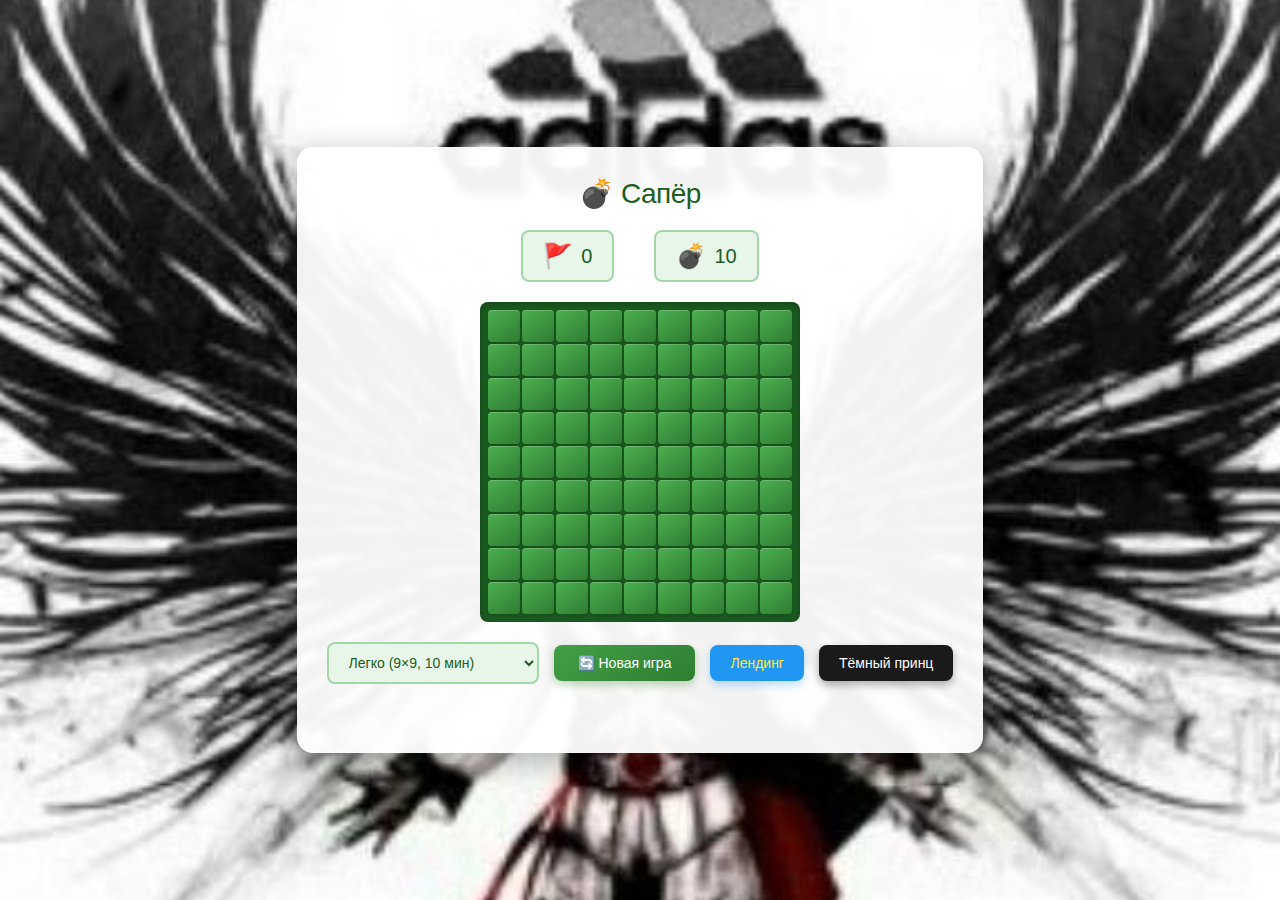
<file: index.html>
<!DOCTYPE html>
<html lang="ru">
<head>
    <meta charset="UTF-8">
    <meta name="viewport" content="width=device-width, initial-scale=1.0">
    <title>Google Сапёр</title>
    <link rel="stylesheet" href="styles.css">
</head>
<body>
    <div class="container">
        <h1>💣 Сапёр</h1>
        
        <div class="game-info">
            <div class="info-box">
                <span class="icon">🚩</span>
                <span id="flags-count">0</span>
            </div>
            <div class="info-box">
                <span class="icon">💣</span>
                <span id="mines-count">10</span>
            </div>
        </div>

        <div class="game-board" id="game-board"></div>

        <div class="controls">
            <select id="difficulty">
                <option value="easy">Легко (9×9, 10 мин)</option>
                <option value="medium">Средне (16×16, 40 мин)</option>
                <option value="hard">Сложно (16×30, 99 мин)</option>
            </select>
            <button id="restart-btn">🔄 Новая игра</button>
            <a href="ssilka.html" class="nav-btn nav-btn-blue">Лендинг</a>
            <a href="dark_prince.html" class="nav-btn nav-btn-black">Тёмный принц</a>
        </div>

        <div id="message" class="message"></div>
    </div>

    <script src="script.js"></script>
    
</body>
</html>
</file>
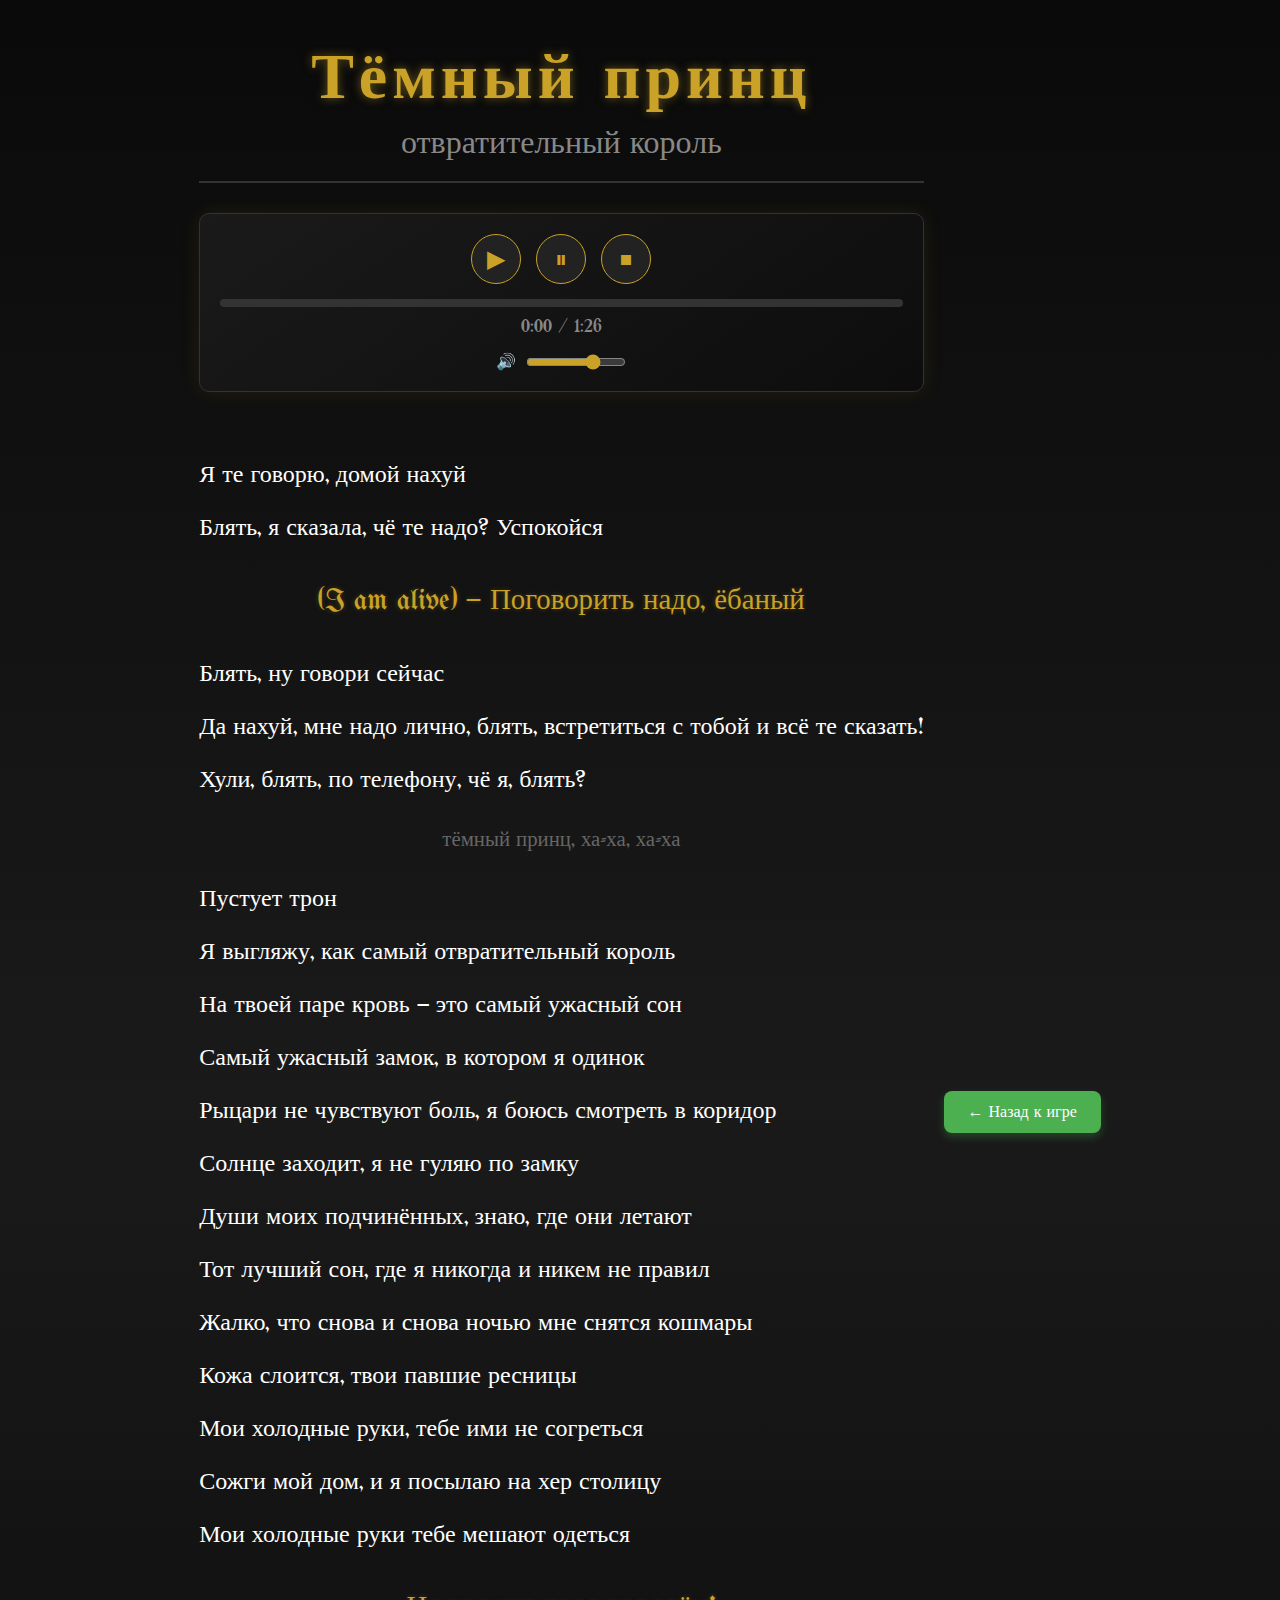
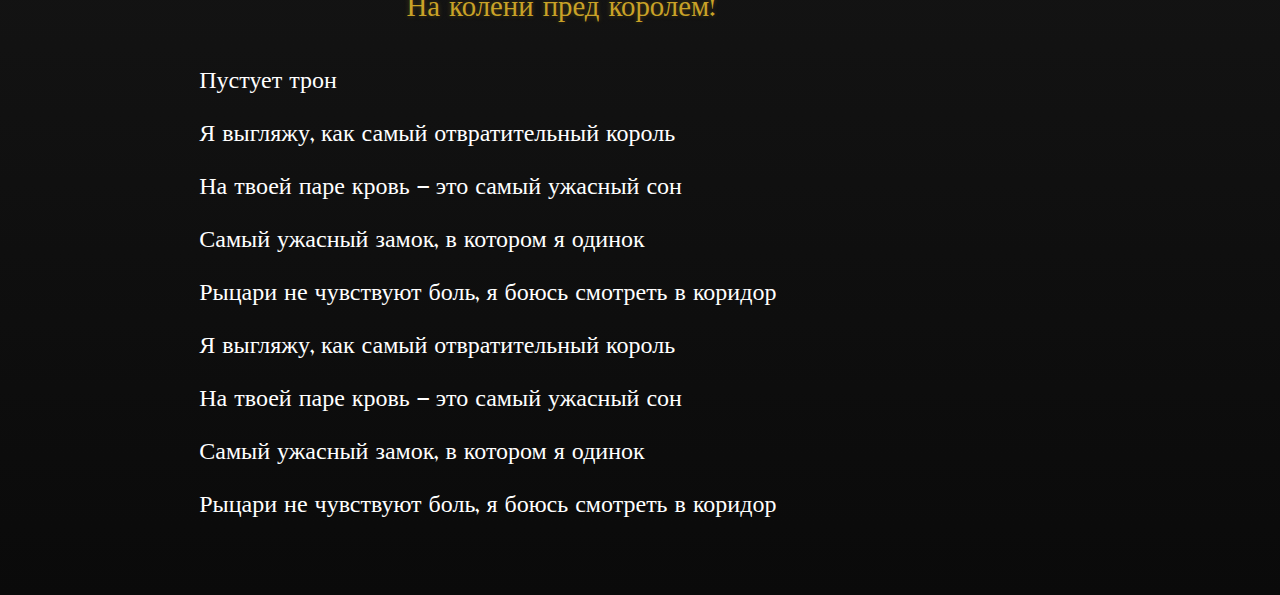
<file: dark_prince.html>
<!DOCTYPE html>
<html lang="ru">
<head>
    <meta charset="UTF-8">
    <meta name="viewport" content="width=device-width, initial-scale=1.0">
    <title>Тёмный принц — отвратительный король</title>
    <link rel="stylesheet" href="stylesT.css">
    <link href="https://fonts.googleapis.com/css2?family=UnifrakturMaguntia&display=swap" rel="stylesheet">
</head>
<body>
    <div class="container">
        <header>
            <h1>Тёмный принц</h1>
            <h2>отвратительный король</h2>
        </header>

        <div class="player-section">
            <div class="player-controls">
                <button id="playBtn" class="control-btn">▶</button>
                <button id="pauseBtn" class="control-btn">⏸</button>
                <button id="stopBtn" class="control-btn">⏹</button>
            </div>
            <div class="progress-container">
                <div id="progressBar" class="progress-bar"></div>
            </div>
            <div class="time-display">
                <span id="currentTime">0:00</span> / <span id="duration">0:00</span>
            </div>
            <div class="volume-control">
                <span>🔊</span>
                <input type="range" id="volumeSlider" min="0" max="1" step="0.1" value="0.7">
            </div>
        </div>

        <div class="lyrics">
            <p>Я те говорю, домой нахуй</p>
            <p>Блять, я сказала, чё те надо? Успокойся</p>
            <p class="chorus">(I am alive) — Поговорить надо, ёбаный</p>
            <p>Блять, ну говори сейчас</p>
            <p>Да нахуй, мне надо лично, блять, встретиться с тобой и всё те сказать!</p>
            <p>Хули, блять, по телефону, чё я, блять?</p>
            
            <p class="verse-title">тёмный принц, ха-ха, ха-ха</p>
            
            <p>Пустует трон</p>
            <p>Я выгляжу, как самый отвратительный король</p>
            <p>На твоей паре кровь — это самый ужасный сон</p>
            <p>Самый ужасный замок, в котором я одинок</p>
            <p>Рыцари не чувствуют боль, я боюсь смотреть в коридор</p>
            <p>Солнце заходит, я не гуляю по замку</p>
            <p>Души моих подчинённых, знаю, где они летают</p>
            <p>Тот лучший сон, где я никогда и никем не правил</p>
            <p>Жалко, что снова и снова ночью мне снятся кошмары</p>
            <p>Кожа слоится, твои павшие ресницы</p>
            <p>Мои холодные руки, тебе ими не согреться</p>
            <p>Сожги мой дом, и я посылаю на хер столицу</p>
            <p>Мои холодные руки тебе мешают одеться</p>
            
            <p class="chorus">На колени пред королём!</p>
            
            <p>Пустует трон</p>
            <p>Я выгляжу, как самый отвратительный король</p>
            <p>На твоей паре кровь — это самый ужасный сон</p>
            <p>Самый ужасный замок, в котором я одинок</p>
            <p>Рыцари не чувствуют боль, я боюсь смотреть в коридор</p>
            
            <p>Я выгляжу, как самый отвратительный король</p>
            <p>На твоей паре кровь — это самый ужасный сон</p>
            <p>Самый ужасный замок, в котором я одинок</p>
            <p>Рыцари не чувствуют боль, я боюсь смотреть в коридор</p>
        </div>
    </div>
    
    <div class="back-button-container">
        <a href="index.html" class="back-btn">← Назад к игре</a>
    </div>


    <audio id="audioPlayer" preload="auto">
        <source src="music/otv.mp3" type="audio/mpeg">
        Ваш браузер не поддерживает аудио.
    </audio>

    <script src="scriptPlayer.js"></script>
</body>

</html>
</file>
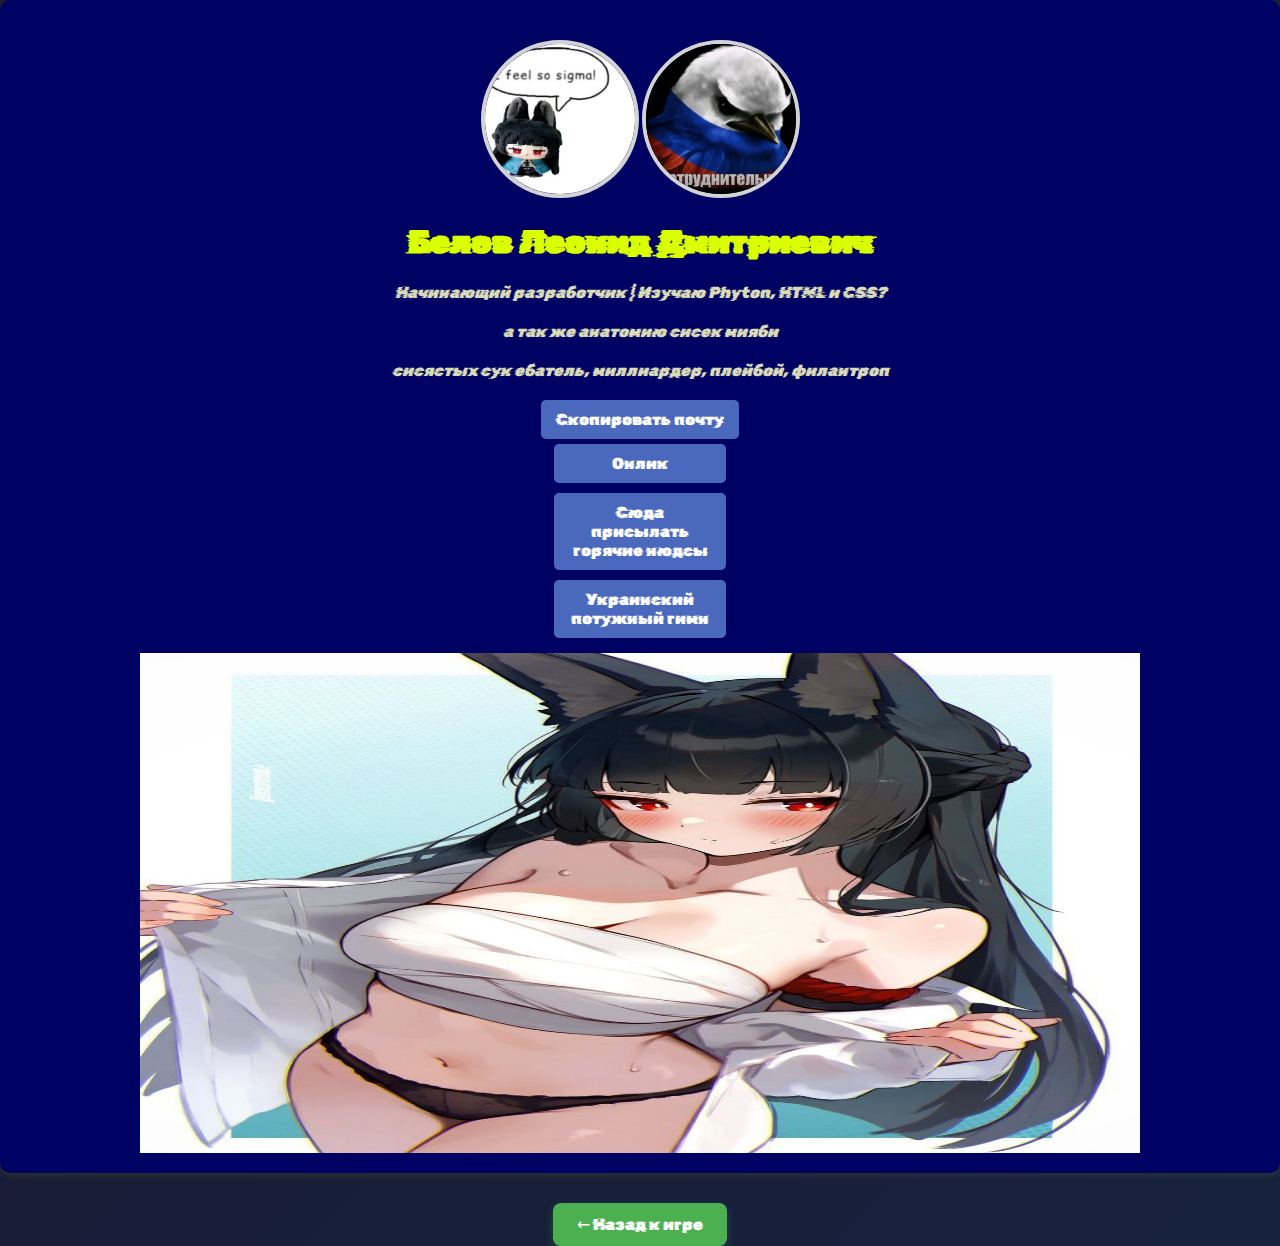
<file: ssilka.html>
<html>
  <head>
    <title>Landing Page</title>
    <meta charset="UTF-8">
    <link rel="stylesheet" href="stylesssilki.css">
    <link rel="preconnect" href="https://fonts.googleapis.com">
    <link rel="preconnect" href="https://fonts.gstatic.com" crossorigin>
    <link href="https://fonts.googleapis.com/css2?family=Rubik+Glitch&display=swap" rel="stylesheet">
  </head>
  <body>
    <section class="hero">
      <img src="images/sticker.webp" alt="Avatar" class="avatar">
      <img src="images/bird.jpg" alt="bird" class="avatar">
      <h1 style="color: rgb(217, 255, 0);">Белов Леонид Дмитриевич</h1>
       <p class="bio">Начинающий разработчик | Изучаю Phyton, HTML и CSS?</p>
       <p class="bio">а так же анатомию сисек мияби</p>
       <p class="bio">сисястых сук ебатель, миллиардер, плейбой, филантроп </p>
      <div class="social">
        <button id="email-button" class="email-button">Скопировать почту</button>
        <a href="https://github.com/waytdark47">Онлик</a>
        <a href="https://t.me/Sral46chasov">Сюда присылать горячие нюдсы</a>
        <a href="https://muzce.com/5970-oles-shevchuk-jude-wolf-putin-vinovat.html">Украинский потужный гимн</a>
        <img src="images/miyagi.jpg"  style="width: 1000px; height: 500px;" alt="maybib">
      </div>
    </section>
    <div id="copy-notification">Почта скопирована</div>
    <div class="back-button-container">
        <a href="index.html" class="back-btn">← Назад к игре</a>
    </div>
    <script src="scriptssilki.js"></script>
  </body>
</html>
</file>
<file: styles.css>
* {
    margin: 0;
    padding: 0;
    box-sizing: border-box;
}

body {
    font-family: 'Google Sans', 'Roboto', Arial, sans-serif;
    background: url('./images/adidas.jpg') no-repeat center center fixed;
    background-size: cover;
    min-height: 100vh;
    display: flex;
    justify-content: center;
    align-items: center;
    padding: 20px;
}

.container {
    background: rgba(255, 255, 255, 0.95);
    border-radius: 16px;
    box-shadow: 0 8px 32px rgba(0, 0, 0, 0.3);
    padding: 30px;
    text-align: center;
}

h1 {
    color: #1b5e20;
    font-size: 28px;
    font-weight: 500;
    margin-bottom: 20px;
    letter-spacing: -0.5px;
}

.game-info {
    display: flex;
    justify-content: center;
    gap: 40px;
    margin-bottom: 20px;
}

.info-box {
    display: flex;
    align-items: center;
    gap: 8px;
    background: #e8f5e9;
    padding: 10px 20px;
    border-radius: 8px;
    font-size: 20px;
    font-weight: 500;
    color: #1b5e20;
    border: 2px solid #a5d6a7;
}

.info-box .icon {
    font-size: 24px;
}

.game-board {
    display: inline-grid;
    gap: 2px;
    background: #1b5e20;
    padding: 8px;
    border-radius: 8px;
    margin-bottom: 20px;
    box-shadow: inset 0 2px 8px rgba(0, 0, 0, 0.3);
}

.cell {
    width: 32px;
    height: 32px;
    border: none;
    border-radius: 4px;
    background: linear-gradient(145deg, #4caf50, #2e7d32);
    font-size: 14px;
    font-weight: 700;
    cursor: pointer;
    display: flex;
    align-items: center;
    justify-content: center;
    transition: all 0.15s ease;
    color: white;
    text-shadow: 1px 1px 2px rgba(0, 0, 0, 0.3);
    box-shadow: 
        inset 0 1px 0 rgba(255, 255, 255, 0.2),
        0 2px 4px rgba(0, 0, 0, 0.2);
}

.cell:hover {
    background: linear-gradient(145deg, #66bb6a, #43a047);
    transform: scale(1.05);
    box-shadow: 
        inset 0 1px 0 rgba(255, 255, 255, 0.3),
        0 4px 8px rgba(0, 0, 0, 0.3);
}

.cell.revealed {
    background: #f5deb3;
    cursor: default;
    box-shadow: inset 0 2px 4px rgba(0, 0, 0, 0.1);
}

.cell.flagged {
    background: linear-gradient(145deg, #ffb74d, #f57c00);
}

.cell.mine {
    background: #d32f2f;
    color: white;
}

.cell.revealed.mine {
    background: #b71c1c;
}

.cell[data-number="1"] { color: #1565c0; }
.cell[data-number="2"] { color: #2e7d32; }
.cell[data-number="3"] { color: #c62828; }
.cell[data-number="4"] { color: #6a1b9a; }
.cell[data-number="5"] { color: #e65100; }
.cell[data-number="6"] { color: #00838f; }
.cell[data-number="7"] { color: #424242; }
.cell[data-number="8"] { color: #212121; }

.controls {
    display: flex;
    gap: 15px;
    justify-content: center;
    align-items: center;
    flex-wrap: wrap;
}

#difficulty {
    padding: 10px 16px;
    font-size: 14px;
    border: 2px solid #a5d6a7;
    border-radius: 8px;
    background: #e8f5e9;
    color: #1b5e20;
    cursor: pointer;
    outline: none;
    font-weight: 500;
}

#difficulty:hover {
    background: #c8e6c9;
}

#restart-btn {
    padding: 10px 24px;
    font-size: 14px;
    font-weight: 500;
    color: white;
    background: linear-gradient(145deg, #43a047, #2e7d32);
    border: none;
    border-radius: 8px;
    cursor: pointer;
    transition: all 0.2s;
    box-shadow: 0 4px 8px rgba(46, 125, 50, 0.3);
}

#restart-btn:hover {
    background: linear-gradient(145deg, #66bb6a, #43a047);
    transform: translateY(-2px);
    box-shadow: 0 6px 12px rgba(46, 125, 50, 0.4);
}

.message {
    margin-top: 15px;
    font-size: 18px;
    font-weight: 500;
    min-height: 24px;
    color: #1b5e20;
}

.message.win {
    color: #2e7d32;
}

.message.lose {
    color: #c62828;
}
.nav-btn {
    padding: 10px 20px;
    font-size: 14px;
    font-weight: 500;
    text-decoration: none;
    border-radius: 8px;
    cursor: pointer;
    transition: all 0.2s;
    border: none;
}

.nav-btn-blue {
    background: #2196f3;
    color: #ffeb3b;
    box-shadow: 0 4px 8px rgba(33, 150, 243, 0.3);
}

.nav-btn-blue:hover {
    background: #1976d2;
    transform: translateY(-2px);
    box-shadow: 0 6px 12px rgba(33, 150, 243, 0.4);
}

.nav-btn-black {
    background: #1a1a1a;
    color: #ffffff;
    box-shadow: 0 4px 8px rgba(0, 0, 0, 0.3);
}

.nav-btn-black:hover {
    background: #333333;
    transform: translateY(-2px);
    box-shadow: 0 6px 12px rgba(0, 0, 0, 0.4);
}
.back-button-container {
    margin-top: 30px;
    text-align: center;
}

.back-btn {
    display: inline-block;
    padding: 12px 24px;
    background: #4caf50;
    color: white;
    text-decoration: none;
    border-radius: 8px;
    font-weight: 500;
    font-size: 16px;
    transition: all 0.2s;
    box-shadow: 0 4px 8px rgba(76, 175, 80, 0.3);
}

.back-btn:hover {
    background: #43a047;
    transform: translateY(-2px);
    box-shadow: 0 6px 12px rgba(76, 175, 80, 0.4);
}
</file>
<file: stylesT.css>
* {
    margin: 0;
    padding: 0;
    box-sizing: border-box;
}

body {
    background-color: #000000;
    color: #ffffff;
    font-family: 'UnifrakturMaguntia', cursive;
    min-height: 100vh;
    display: flex;
    justify-content: center;
    align-items: center;
    background: linear-gradient(180deg, #0a0a0a 0%, #1a1a1a 50%, #0a0a0a 100%);
}

.container {
    max-width: 800px;
    padding: 40px 20px;
    text-align: center;
}

header {
    margin-bottom: 30px;
    border-bottom: 2px solid #333;
    padding-bottom: 20px;
}

header h1 {
    font-size: 4em;
    color: #c9a227;
    text-shadow: 0 0 10px rgba(201, 162, 39, 0.5);
    letter-spacing: 5px;
    margin-bottom: 10px;
}

header h2 {
    font-size: 2em;
    color: #888;
    font-weight: normal;
}

/* Секция плеера */
.player-section {
    background: linear-gradient(145deg, #1a1a1a, #0d0d0d);
    border: 1px solid #333;
    border-radius: 10px;
    padding: 20px;
    margin-bottom: 40px;
    box-shadow: 0 0 20px rgba(201, 162, 39, 0.1);
}

.player-controls {
    display: flex;
    justify-content: center;
    gap: 15px;
    margin-bottom: 15px;
}

.control-btn {
    background: #222;
    border: 1px solid #c9a227;
    color: #c9a227;
    font-size: 1.5em;
    width: 50px;
    height: 50px;
    border-radius: 50%;
    cursor: pointer;
    transition: all 0.3s ease;
}

.control-btn:hover {
    background: #c9a227;
    color: #000;
    box-shadow: 0 0 15px rgba(201, 162, 39, 0.5);
}

.progress-container {
    width: 100%;
    height: 8px;
    background: #333;
    border-radius: 4px;
    margin-bottom: 10px;
    overflow: hidden;
}

.progress-bar {
    width: 0%;
    height: 100%;
    background: linear-gradient(90deg, #c9a227, #8b7355);
    border-radius: 4px;
    transition: width 0.1s linear;
}

.time-display {
    font-size: 1.2em;
    color: #888;
    margin-bottom: 15px;
}

.volume-control {
    display: flex;
    align-items: center;
    justify-content: center;
    gap: 10px;
    color: #888;
}

#volumeSlider {
    width: 100px;
    accent-color: #c9a227;
}

/* Текст песни */
.lyrics {
    text-align: left;
    line-height: 2;
    padding: 20px 0;
}

.lyrics p {
    font-size: 1.5em;
    margin-bottom: 5px;
    transition: color 0.3s ease;
}

.lyrics p:hover {
    color: #c9a227;
}

.lyrics .chorus {
    color: #c9a227;
    text-align: center;
    font-size: 1.8em;
    margin: 20px 0;
    text-shadow: 0 0 5px rgba(201, 162, 39, 0.3);
}

.lyrics .verse-title {
    text-align: center;
    font-size: 1.3em;
    color: #666;
    margin: 15px 0;
}

footer {
    margin-top: 40px;
    padding-top: 20px;
    border-top: 1px solid #333;
    color: #444;
    font-size: 1.2em;
}

/* Адаптивность */
@media (max-width: 600px) {
    header h1 {
        font-size: 2.5em;
    }
    
    header h2 {
        font-size: 1.5em;
    }
    
    .lyrics p {
        font-size: 1.2em;
    }
    
    .lyrics .chorus {
        font-size: 1.4em;
    }
}
.nav-btn {
    padding: 10px 20px;
    font-size: 14px;
    font-weight: 500;
    text-decoration: none;
    border-radius: 8px;
    cursor: pointer;
    transition: all 0.2s;
    border: none;
}

.nav-btn-blue {
    background: #2196f3;
    color: #ffeb3b;
    box-shadow: 0 4px 8px rgba(33, 150, 243, 0.3);
}

.nav-btn-blue:hover {
    background: #1976d2;
    transform: translateY(-2px);
    box-shadow: 0 6px 12px rgba(33, 150, 243, 0.4);
}

.nav-btn-black {
    background: #1a1a1a;
    color: #ffffff;
    box-shadow: 0 4px 8px rgba(0, 0, 0, 0.3);
}

.nav-btn-black:hover {
    background: #333333;
    transform: translateY(-2px);
    box-shadow: 0 6px 12px rgba(0, 0, 0, 0.4);
}
.back-button-container {
    margin-top: 30px;
    text-align: center;
}

.back-btn {
    display: inline-block;
    padding: 12px 24px;
    background: #4caf50;
    color: white;
    text-decoration: none;
    border-radius: 8px;
    font-weight: 500;
    font-size: 16px;
    transition: all 0.2s;
    box-shadow: 0 4px 8px rgba(76, 175, 80, 0.3);
}

.back-btn:hover {
    background: #43a047;
    transform: translateY(-2px);
    box-shadow: 0 6px 12px rgba(76, 175, 80, 0.4);
}
</file>
<file: stylesssilki.css>
body {font-family: "Rubik Glitch", system-ui; margin: 0; padding: 0; text-align: center; background: linear-gradient(to bottom right, #1a1a2e, #16213e);}
.avatar {width: 150px; height: 150px; border-radius: 50%; margin-top: 20px; border: 4px solid #d3d3d3;}
.hero {background: #000263; padding: 20px; border-radius: 10px; box-shadow: 0 2px 8px rgba(238, 255, 0, 0.1); color: #d9ff00;}
.bio {margin: 10px 0 20px 0; font-size: 16px; color: #dadbb8; font-style: italic;}
.social {margin-top: 20px; display: flex; flex-direction: column; align-items: center;}
.social a {margin: 5px 0; text-decoration: none; color: #fff; background-color: #4a69bd; padding: 10px 15px; border-radius: 5px; width: 142px; text-align: center;}
.social a:hover {background-color: #3c5aa6;}
.social img {width: 100px; height: 100px; margin-top: 10px;}
#copy-notification {position: fixed; bottom: 20px; right: 850px; background: rgba(0,0,0,0.7); color: #fff; padding: 10px 20px; border-radius: 5px; font-family: Arial, sans-serif; display: none;}
.email-button {margin: 0 10px; text-decoration: none; color: #fff; background-color: #4a69bd; padding: 10px 15px; border-radius: 5px; border: none; cursor: pointer; font-size: inherit; font-family: inherit;}
.email-button:hover {background-color: #d0ff00;}
.email-button:focus {outline: none;}
.email-button:active {outline: none;}
.glitch {
    font-family: "Rubik Glitch", system-ui;
    font-weight: 400;
    font-style: normal;
  }
  .nav-btn {
    padding: 10px 20px;
    font-size: 14px;
    font-weight: 500;
    text-decoration: none;
    border-radius: 8px;
    cursor: pointer;
    transition: all 0.2s;
    border: none;
}

.nav-btn-blue {
    background: #2196f3;
    color: #ffeb3b;
    box-shadow: 0 4px 8px rgba(33, 150, 243, 0.3);
}

.nav-btn-blue:hover {
    background: #1976d2;
    transform: translateY(-2px);
    box-shadow: 0 6px 12px rgba(33, 150, 243, 0.4);
}

.nav-btn-black {
    background: #1a1a1a;
    color: #ffffff;
    box-shadow: 0 4px 8px rgba(0, 0, 0, 0.3);
}

.nav-btn-black:hover {
    background: #333333;
    transform: translateY(-2px);
    box-shadow: 0 6px 12px rgba(0, 0, 0, 0.4);
}
.back-button-container {
    margin-top: 30px;
    text-align: center;
}

.back-btn {
    display: inline-block;
    padding: 12px 24px;
    background: #4caf50;
    color: white;
    text-decoration: none;
    border-radius: 8px;
    font-weight: 500;
    font-size: 16px;
    transition: all 0.2s;
    box-shadow: 0 4px 8px rgba(76, 175, 80, 0.3);
}

.back-btn:hover {
    background: #43a047;
    transform: translateY(-2px);
    box-shadow: 0 6px 12px rgba(76, 175, 80, 0.4);
}
</file>
